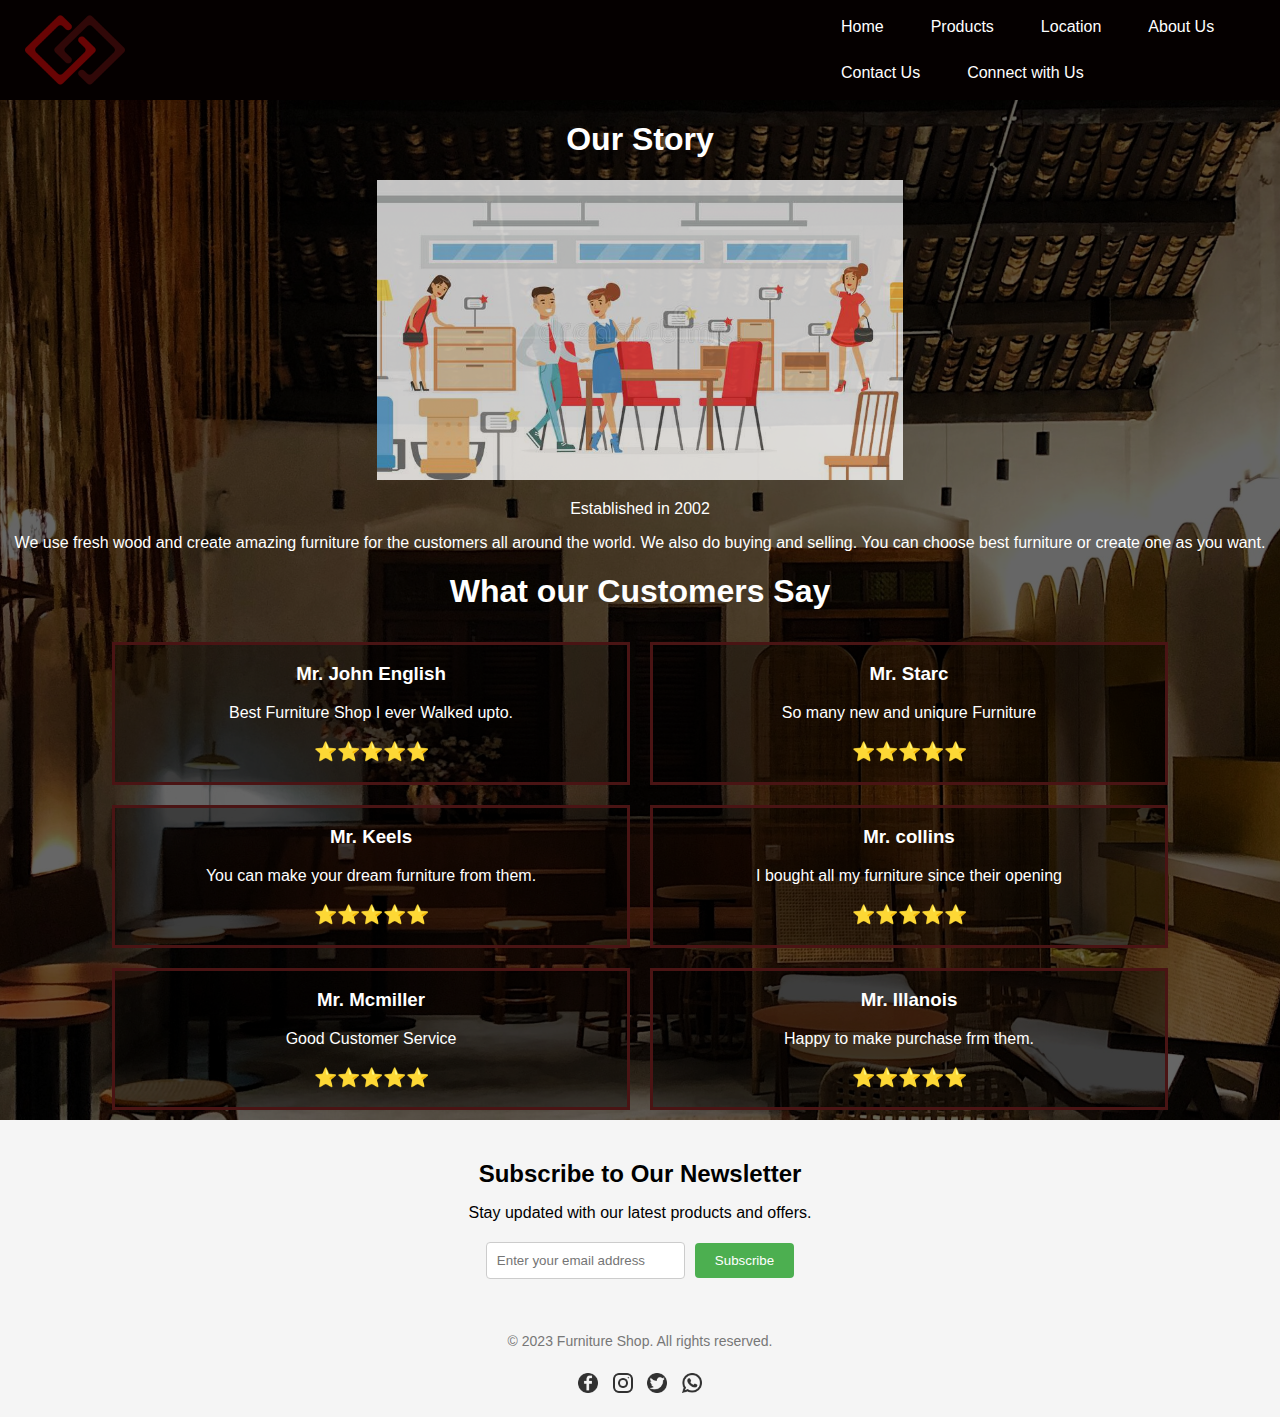
<file: aboutus.html>
<!DOCTYPE html>
<html lang="en">

<head>
    <meta charset="UTF-8">
    <meta http-equiv="X-UA-Compatible" content="IE=edge">
    <meta name="viewport" content="width=device-width, initial-scale=1.0">
    <title>About Us</title>
    <link rel="stylesheet" href="aboutus.css">
</head>

<body>

    <div class="whole-container">
        <div class="navbar">
            <div class="logo">
                <img src="./images/logo.png" alt="">
            </div>
            <div class="links">
                <a href="index.html">Home</a>
                <a href="products.html">Products</a>
                <a href="location.html">Location</a>
                <a href="aboutus.html">About Us</a>
                <a href="contactus.html">Contact Us</a>
                <a href="connectwithus.html">Connect with Us</a>
            </div>
        </div>

        <div class="about-us">

            <h1>Our Story</h1>
            <div class="image-container">
                <img src="./images/opening.jpg" alt="">
            </div>


            <p> Established in 2002</p>

            <p>
                We use fresh wood and create amazing furniture for the customers all around the world. We also do buying
                and selling. You can choose best furniture or create one as you want.
            </p>
        </div>

        <h1>What our Customers Say</h1>

        <div class="reviews-section">
            <div id="review">
                <h3>Mr. John English</h3>
                <p>Best Furniture Shop I ever Walked upto.</p>
                <h3>⭐⭐⭐⭐⭐</h3>
            </div>

            <div id="review">
                <h3>Mr. Starc</h3>
                <p>So many new and uniqure Furniture</p>
                <h3>⭐⭐⭐⭐⭐</h3>
            </div>

            <div id="review">
                <h3>Mr. Keels</h3>
                <p>You can make your dream furniture from them.</p>
                <h3>⭐⭐⭐⭐⭐</h3>
            </div>

            <div id="review">
                <h3>Mr. collins</h3>
                <p>I bought all my furniture since their opening</p>
                <h3>⭐⭐⭐⭐⭐</h3>
            </div>

            <div id="review">
                <h3>Mr. Mcmiller</h3>
                <p>Good Customer Service</p>
                <h3>⭐⭐⭐⭐⭐</h3>
            </div>

            <div id="review">
                <h3>Mr. Illanois</h3>
                <p>Happy to make purchase frm them.</p>
                <h3>⭐⭐⭐⭐⭐</h3>
            </div>
        </div>

        <div class="subscribe-section">
            <h2>Subscribe to Our Newsletter</h2>
            <p>Stay updated with our latest products and offers.</p>
            <form>
                <input type="email" placeholder="Enter your email address" required>
                <button type="submit">Subscribe</button>
            </form>
        </div>
    </div>

    <footer>
        <div class="footer-content">
            <p>&copy; 2023 Furniture Shop. All rights reserved.</p>
            <div class="social-icons">
                <a href="#"><img src="./images/fb.png" alt=""></a>
                <a href="#"><img src="./images/ig.png" alt=""></a>
                <a href="#"><img src="./images/twitter.png" alt=""></a>
                <a href="#"><img src="./images/whatsapp.png" alt=""></a>
            </div>
        </div>
    </footer>

</body>

</html>
</file>
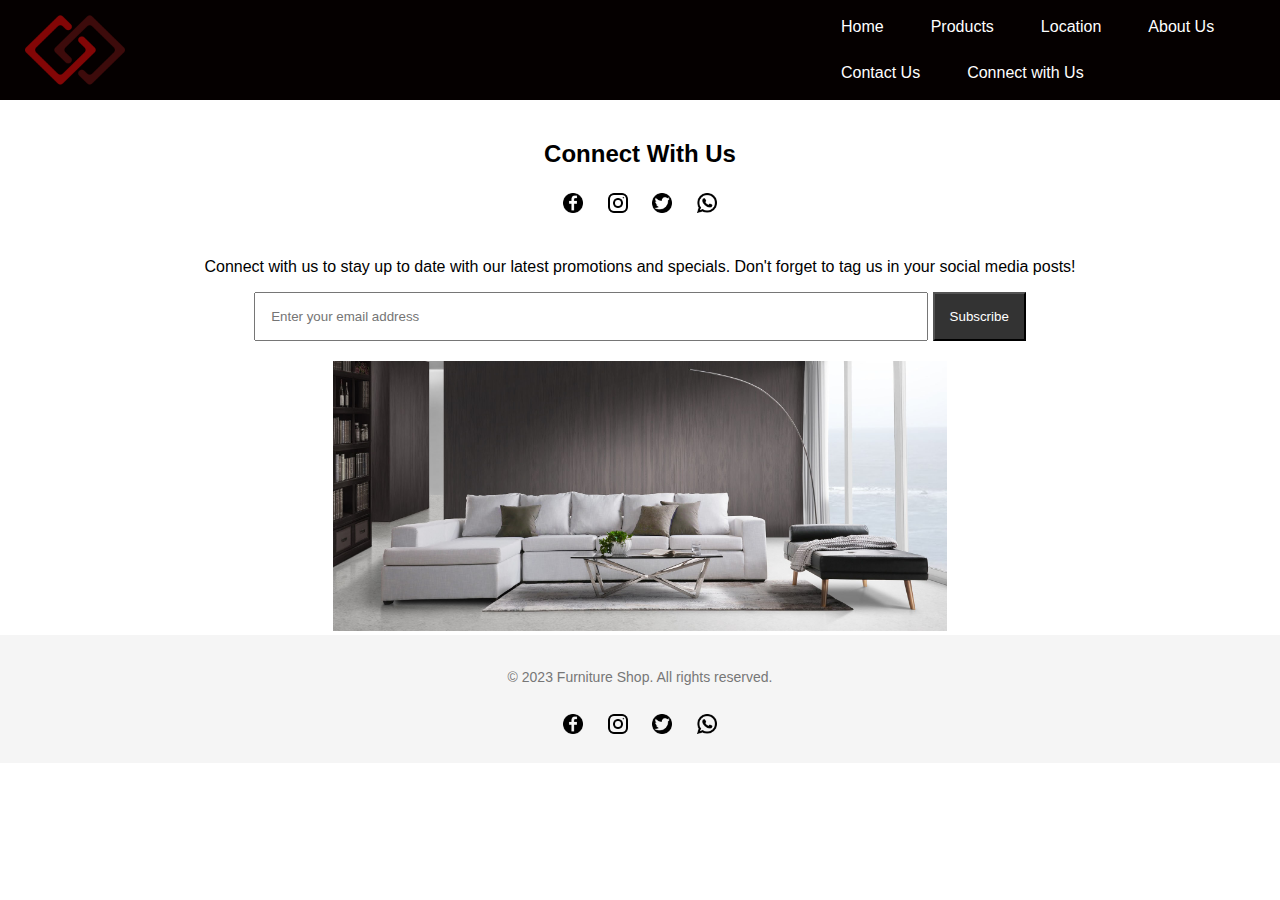
<file: connectwithus.html>
<!DOCTYPE html>
<html lang="en">

<head>
    <meta charset="UTF-8">
    <meta http-equiv="X-UA-Compatible" content="IE=edge">
    <meta name="viewport" content="width=device-width, initial-scale=1.0">
    <title>Connect with Us</title>
    <link rel="stylesheet" href="connectwithus.css">
</head>

<body>

    <div class="navbar">
        <div class="logo">
            <img src="./images/logo.png" alt="">
        </div>
        <div class="links">
            <a href="index.html">Home</a>
            <a href="products.html">Products</a>
            <a href="location.html">Location</a>
            <a href="aboutus.html">About Us</a>
            <a href="contactus.html">Contact Us</a>
            <a href="connectwithus.html">Connect with Us</a>
        </div>
    </div>

    <main>
        <h2>Connect With Us</h2>

        <div class="social-icons">
            <a href="#"><img src="./images/fb.png" alt=""></a>
            <a href="#"><img src="./images/ig.png" alt=""></a>
            <a href="#"><img src="./images/twitter.png" alt=""></a>
            <a href="#"><img src="./images/whatsapp.png" alt=""></a>
        </div>
    </main>

    <p class="description">Connect with us to stay up to date with our latest promotions and specials. Don't forget to
        tag us in your social media posts!</p>

    <div class="email-form">
        <form action="#" method="post">
            <input type="email" name="email" placeholder="Enter your email address" class="email-input" required>
            <input type="submit" value="Subscribe" class="submit-btn">
        </form>
    </div>

    <div class="footer">
        <img src="images/image1.jpeg" alt="">
    </div>

    <footer>
        <div class="footer-content">
            <p>&copy; 2023 Furniture Shop. All rights reserved.</p>
            <div class="social-icons">
                <a href="#"><img src="./images/fb.png" alt=""></a>
                <a href="#"><img src="./images/ig.png" alt=""></a>
                <a href="#"><img src="./images/twitter.png" alt=""></a>
                <a href="#"><img src="./images/whatsapp.png" alt=""></a>
            </div>
        </div>
    </footer>
</body>

</html>
</file>
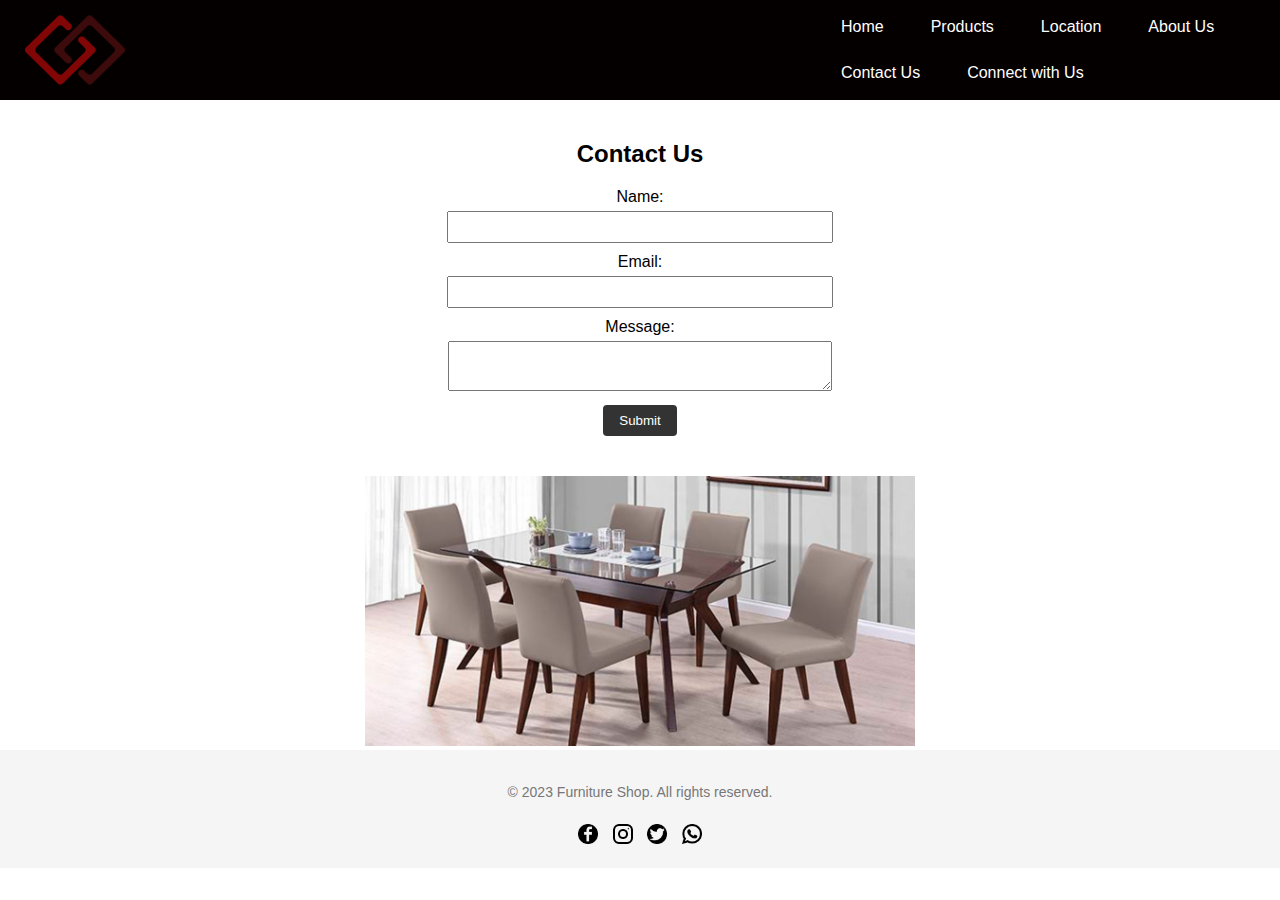
<file: contactus.html>
<!DOCTYPE html>
<html lang="en">

<head>
    <meta charset="UTF-8">
    <meta http-equiv="X-UA-Compatible" content="IE=edge">
    <meta name="viewport" content="width=device-width, initial-scale=1.0">
    <title>Contact Us</title>
    <link rel="stylesheet" href="contactus.css">
</head>

<body>

    <div class="navbar">
        <div class="logo">
            <img src="./images/logo.png" alt="">
        </div>
        <div class="links">
            <a href="index.html">Home</a>
            <a href="products.html">Products</a>
            <a href="location.html">Location</a>
            <a href="aboutus.html">About Us</a>
            <a href="contactus.html">Contact Us</a>
            <a href="connectwithus.html">Connect with Us</a>
        </div>
    </div>


    <div class="container">
        <h2>Contact Us</h2>

        <form id="contact-form">
            <div class="form-group">
                <label for="name">Name:</label>
                <input type="text" id="name" name="name" required>
            </div>
            <div class="form-group">
                <label for="email">Email:</label>
                <input type="email" id="email" name="email" required>
            </div>
            <div class="form-group">
                <label for="message">Message:</label>
                <textarea id="message" name="message" required></textarea>
            </div>
            <button type="submit" class="btn">Submit</button>
        </form>
    </div>

    <div class="footer">
        <img src="images/image2.jpg" alt="">
    </div>

    <footer>
        <div class="footer-content">
            <p>&copy; 2023 Furniture Shop. All rights reserved.</p>
            <div class="social-icons">
                <a href="#"><img src="./images/fb.png" alt=""></a>
                <a href="#"><img src="./images/ig.png" alt=""></a>
                <a href="#"><img src="./images/twitter.png" alt=""></a>
                <a href="#"><img src="./images/whatsapp.png" alt=""></a>
            </div>
        </div>
    </footer>
</body>

</html>
</file>
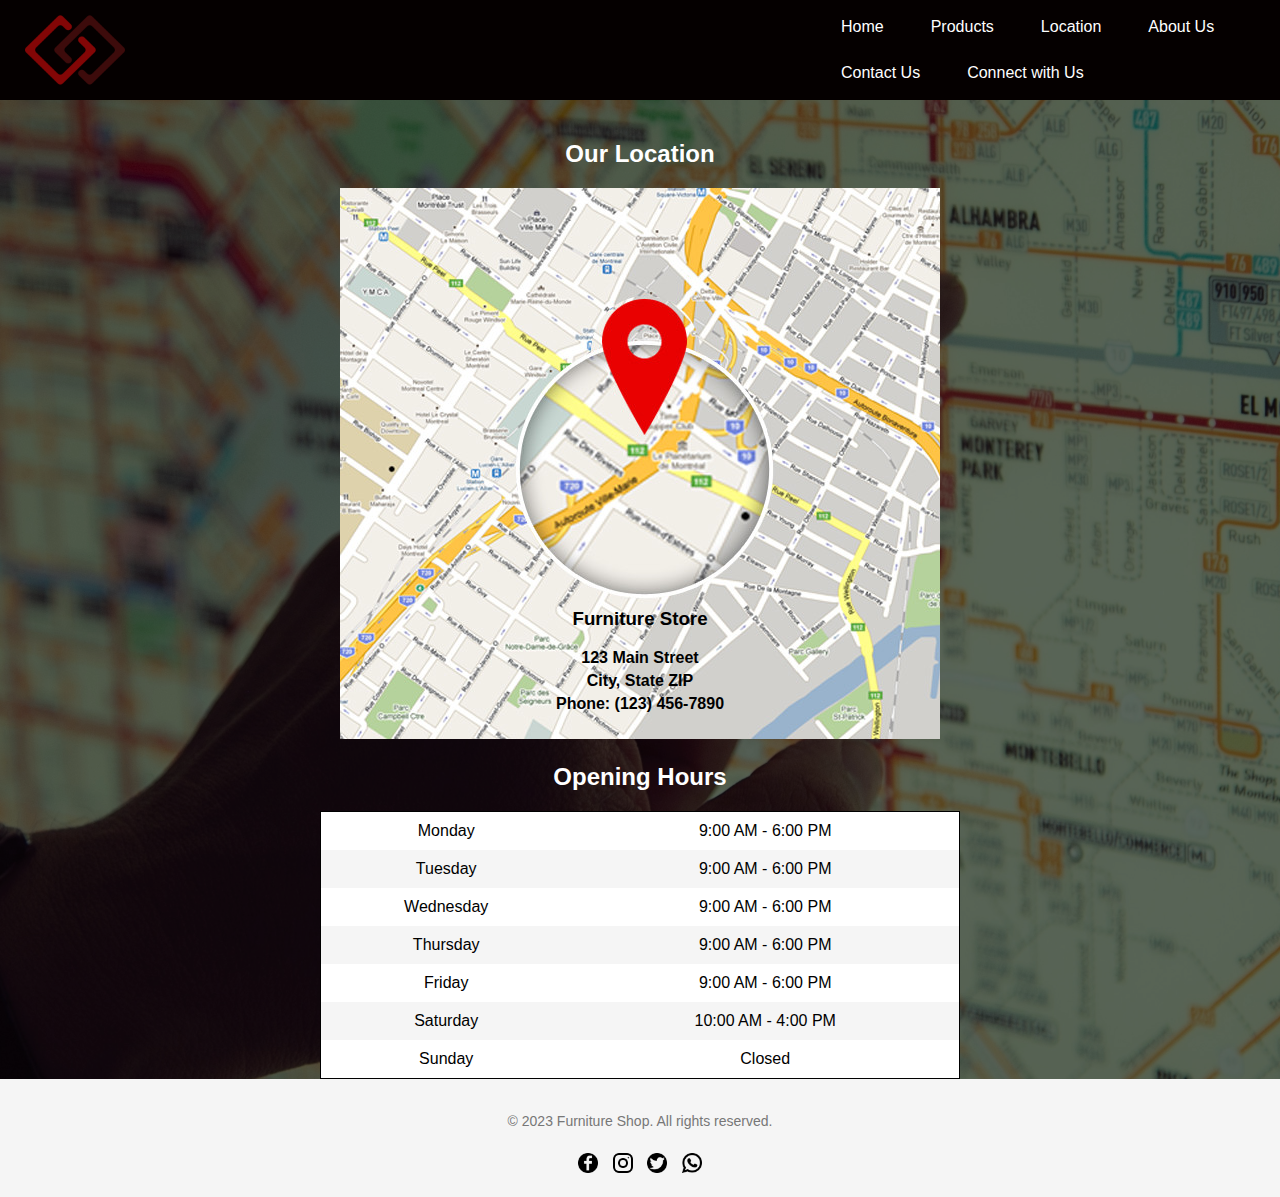
<file: location.html>
<!DOCTYPE html>
<html lang="en">

<head>
    <meta charset="UTF-8">
    <meta http-equiv="X-UA-Compatible" content="IE=edge">
    <meta name="viewport" content="width=device-width, initial-scale=1.0">
    <title>Location</title>
    <link rel="stylesheet" href="location.css">
</head>

<body>

    <div class="whole-container">
        <div class="navbar">
            <div class="logo">
                <img src="./images/logo.png" alt="">
            </div>
            <div class="links">
                <a href="index.html">Home</a>
                <a href="products.html">Products</a>
                <a href="location.html">Location</a>
                <a href="aboutus.html">About Us</a>
                <a href="contactus.html">Contact Us</a>
                <a href="connectwithus.html">Connect with Us</a>
            </div>
        </div>


        <div class="container">
            <h2>Our Location</h2>

            <div class="map"><img src="./images/map.jpg" alt=""></div>

            <div class="location-info">
                <h3>Furniture Store</h3>
                <p>123 Main Street</p>
                <p>City, State ZIP</p>
                <p>Phone: (123) 456-7890</p>
            </div>
        </div>


        <div class="opening-hours">
            <h2>Opening Hours</h2>
            <table>
                <tr>
                    <td>Monday</td>
                    <td>9:00 AM - 6:00 PM</td>
                </tr>
                <tr>
                    <td>Tuesday</td>
                    <td>9:00 AM - 6:00 PM</td>
                </tr>
                <tr>
                    <td>Wednesday</td>
                    <td>9:00 AM - 6:00 PM</td>
                </tr>
                <tr>
                    <td>Thursday</td>
                    <td>9:00 AM - 6:00 PM</td>
                </tr>
                <tr>
                    <td>Friday</td>
                    <td>9:00 AM - 6:00 PM</td>
                </tr>
                <tr>
                    <td>Saturday</td>
                    <td>10:00 AM - 4:00 PM</td>
                </tr>
                <tr>
                    <td>Sunday</td>
                    <td>Closed</td>
                </tr>
            </table>
        </div>

    </div>

    <footer>
        <div class="footer-content">
            <p>&copy; 2023 Furniture Shop. All rights reserved.</p>
            <div class="social-icons">
                <a href="#"><img src="./images/fb.png" alt=""></a>
                <a href="#"><img src="./images/ig.png" alt=""></a>
                <a href="#"><img src="./images/twitter.png" alt=""></a>
                <a href="#"><img src="./images/whatsapp.png" alt=""></a>
            </div>
        </div>
    </footer>

</body>

</html>
</file>
<file: aboutus.css>
body {
  font-family: Arial, sans-serif;
  margin: 0;
  padding: 0;
  background-image: url(./images/about-us-bg.jpeg);
  background-size: cover;
  background-repeat: no-repeat;
  background-position: center;
  color: #fff;
}

.whole-container {
  background-color: rgba(0, 0, 0, 0.6);
}
  
  .navbar {
    overflow: hidden;
    display: flex;
    flex-direction: row;
    justify-content: center;
    align-items: center;
    background-color: rgb(5, 0, 0);
  }
  
  .links{
    margin-left: 700px;
  }

  .navbar a {
    display: block;
    color: #fff;
    float: left;
    padding: 14px 16px;
    text-decoration: none;
    margin-right: 15px;
  }
  
  .navbar a:hover {
    background-color: #4a1414;
    border-radius: 15px;
  }

  .logo img {
    display: block;
    height: 100px;
    margin-left: 25px;
  }

  h1 {
    text-align: center;
  }

  p {
    text-align: center;
  }

  .image-container{
    text-align: center;
  }

  img {
    height: 300px;
    opacity: 0.8;
  }
  
  .reviews-section {
    display: flex;
    flex-wrap: wrap;
    align-items: center;
    justify-content: center;
}

#review {
    text-align: center;
    border: 3px solid #4a1414;
    width: 40%;
    margin: 10px;
    color: #fff;
    background-color: rgba(0, 0, 0, 0.4);
}

#review p {
    text-align: center;
}

#review:hover{
  background-color: #4a1414;
  transform: scale(1.1);
  transition-duration: 1s;
}

.subscribe-section {
  color: #000000;
  background-color: #f5f5f5;
  padding: 20px;
  text-align: center;
}

.subscribe-section h2 {
  font-size: 24px;
  margin-bottom: 10px;
}

.subscribe-section p {
  font-size: 16px;
  margin-bottom: 20px;
}

.subscribe-section form {
  display: flex;
  justify-content: center;
  align-items: center;
}

.subscribe-section input[type="email"] {
  padding: 10px;
  border: 1px solid #ccc;
  border-radius: 4px;
  margin-right: 10px;
}

.subscribe-section button {
  padding: 10px 20px;
  background-color: #4CAF50;
  color: #fff;
  border: none;
  border-radius: 4px;
  cursor: pointer;
}

.subscribe-section button:hover {
  background-color: #45a049;
}

footer {
    background-color: #f5f5f5;
    padding: 20px;
    text-align: center;
}

.footer-content {
    display: flex;
    flex-direction: column;
    align-items: center;
}

.footer-content p {
    font-size: 14px;
    color: #777;
}

.social-icons {
    margin-top: 10px;

}

.social-icons a {
    display: inline-block;
    margin: 0 5px;
}

.social-icons img {
    width: 20px;
    height: 20px;
}
</file>
<file: connectwithus.css>
body {
    font-family: Arial, sans-serif;
    margin: 0;
    padding: 0;
  }
  
  .navbar {
    overflow: hidden;
    display: flex;
    flex-direction: row;
    justify-content: center;
    align-items: center;
    background-color: rgb(5, 0, 0);
  }
  
  .links{
    margin-left: 700px;
  }

  .navbar a {
    display: block;
    color: #fff;
    float: left;
    padding: 14px 16px;
    text-decoration: none;
    margin-right: 15px;
  }
  
  .navbar a:hover {
    background-color: #4a1414;
    border-radius: 15px;
  }

  .logo img {
    display: block;
    height: 100px;
    margin-left: 25px;
  }
  
  main {
    padding: 20px;
  }
  
  h2 {
    margin-bottom: 20px;
    text-align: center;
  }

  p{
    text-align: center;
  }

  .social-icons {
    text-align: center;
  }

  .social-icons img {
    width:120px;
    height:120px;
    padding: 5px;
  }

  .email-form {
    text-align: center;
  }

  .email-input{
    padding: 15px;
    width: 50%;
  }

  .submit-btn {
    padding: 15px;
    background-color: #333;
    color: white;
    margin: 0;
    text-decoration: none;
  }
 
  .submit-btn:hover{
    background-color: #111;
  }

  .footer {
    text-align: center;
  }

  .footer img {
    height: 270px;
    padding-top: 20px;
  }
  footer {
    background-color: #f5f5f5;
    padding: 20px;
    text-align: center;
}

.footer-content {
    display: flex;
    flex-direction: column;
    align-items: center;
}

.footer-content p {
    font-size: 14px;
    color: #777;
}

.social-icons {
    margin-top: 10px;

}

.social-icons a {
    display: inline-block;
    margin: 0 5px;
}

.social-icons img {
    width: 20px;
    height: 20px;
}
</file>
<file: contactus.css>
body {
    font-family: Arial, sans-serif;
    margin: 0;
    padding: 0;
  }
  
  .navbar {
    overflow: hidden;
    display: flex;
    flex-direction: row;
    justify-content: center;
    align-items: center;
    background-color: rgb(5, 0, 0);
  }
  
  .links{
    margin-left: 700px;
  }

  .navbar a {
    display: block;
    color: #fff;
    float: left;
    padding: 14px 16px;
    text-decoration: none;
    margin-right: 15px;
  }
  
  .navbar a:hover {
    background-color: #4a1414;
    border-radius: 15px;
  }

  .logo img {
    display: block;
    height: 100px;
    margin-left: 25px;
  }
  
  .container {
    padding: 20px;
    text-align: center;
  }
  
  h2 {
    margin-bottom: 20px;
  }
  
  form {
    margin-top: 20px;
  }
  
  .form-group {
    margin-bottom: 10px;
  }
  
  label {
    display: block;
    margin-bottom: 5px;
  }
  
  input,
  textarea {
    width: 30%;
    padding: 5px;
    font-size: 16px;
  }
  
  button.btn {
    background-color: #333;
    color: #fff;
    padding: 8px 16px;
    text-decoration: none;
    border-radius: 4px;
    border: none;
    cursor: pointer;
  }

  button.btn:hover{
    background-color: #111;
  }
  
  .footer {
    text-align: center;
  }

  .footer img {
    height: 270px;
    padding-top: 20px;
  }
  footer {
    background-color: #f5f5f5;
    padding: 20px;
    text-align: center;
}

.footer-content {
    display: flex;
    flex-direction: column;
    align-items: center;
}

.footer-content p {
    font-size: 14px;
    color: #777;
}

.social-icons {
    margin-top: 10px;

}

.social-icons a {
    display: inline-block;
    margin: 0 5px;
}

.social-icons img {
    width: 20px;
    height: 20px;
}
</file>
<file: location.css>
body {
    font-family: Arial, sans-serif;
    margin: 0;
    padding: 0;
    background-image: url(./images/location-bg.jpeg);
    background-size: cover;
    background-repeat: no-repeat;
    background-position: center;
  }
  
  .whole-container {
    background-color: rgba(0, 0, 0, 0.6);
  }

  .navbar {
    overflow: hidden;
    display: flex;
    flex-direction: row;
    justify-content: center;
    align-items: center;
    background-color: rgb(5, 0, 0);
  }
  
  .links{
    margin-left: 700px;
  }

  .navbar a {
    display: block;
    color: #fff;
    float: left;
    padding: 14px 16px;
    text-decoration: none;
    margin-right: 15px;
  }
  
  .navbar a:hover {
    background-color: #4a1414;
    border-radius: 15px;
  }

  .logo img {
    display: block;
    height: 100px;
    margin-left: 25px;
  }
  
  .container{
    padding: 20px;
    text-align: center;
  }
  
  h2 {
    color: #fff;
    margin-bottom: 20px;
  }
  
  .map {
    height: 400px;
    margin-bottom: 20px;
  }
  
  .location-info h3 {
    margin-top: 0;
  }
  
  .location-info p {
    margin: 5px 0;
    font-weight: 600;
  }
footer {
    background-color: #f5f5f5;
    padding: 20px;
    text-align: center;
}

.footer-content {
    display: flex;
    flex-direction: column;
    align-items: center;
}

.footer-content p {
    font-size: 14px;
    color: #777;
}

.social-icons {
    margin-top: 10px;

}

.social-icons a {
    display: inline-block;
    margin: 0 5px;
}

.social-icons img {
    width: 20px;
    height: 20px;
}

.opening-hours h2{
  text-align: center;
  margin-top: 25px;
  color: #ffffff;
}
.opening-hours table {
  background-color: #fff;
  text-align: center;
  width: 50%;
  border-collapse: collapse;
  margin-top: 20px;
  margin-left: 25%;
  border: 1px solid black;
}

.opening-hours table tr:nth-child(even) {
  background-color: #f5f5f5;
}

.opening-hours table th,
.opening-hours table td {
  padding: 10px;
}

.opening-hours table th {
  text-align: left;
  font-weight: bold;
}
</file>
